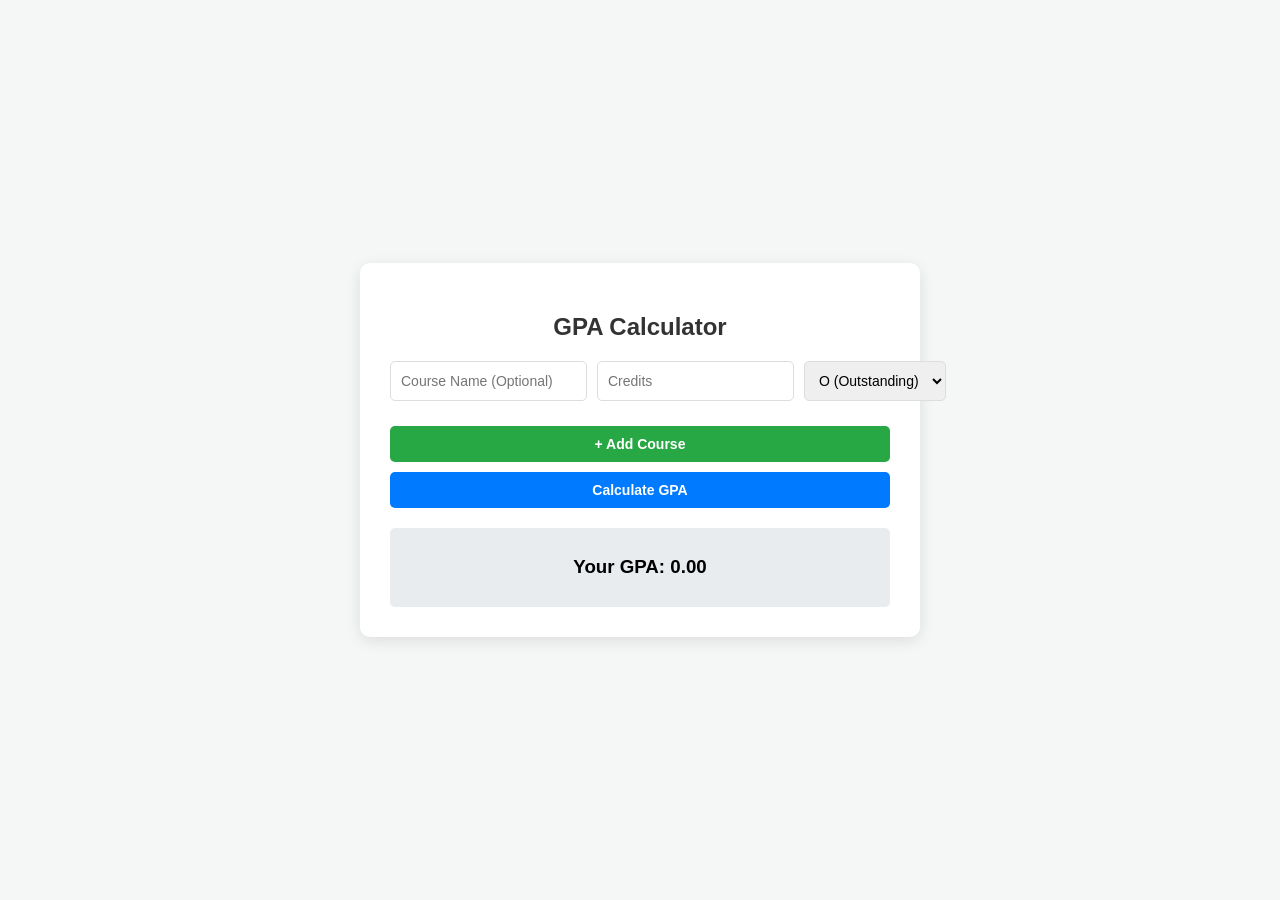
<file: index.html>
<!DOCTYPE html>
<html lang="en">
<head>
    <meta charset="UTF-8">
    <meta name="viewport" content="width=device-width, initial-scale=1.0">
    <title>Simple GPA Calculator</title>
    <link rel="stylesheet" href="style.css">
</head>
<body>
    <div class="calculator-container">
        <h2>GPA Calculator</h2>
        <div id="course-rows">
            <div class="course-row">
                <input type="text" placeholder="Course Name (Optional)" class="course-name">
                <input type="number" placeholder="Credits" class="credits" min="1">
                <select class="grade">
                    <option value="10.0">O (Outstanding)</option>
                    <option value="9.0">A+</option>
                    <option value="8.0">A</option>
                    <option value="7.0">B+</option>
                    <option value="6.0">B</option>
                    <option value="0.0">RA / F (Fail)</option>
                </select>
            </div>
        </div>
        
        <button id="add-course-btn">+ Add Course</button>
        <button id="calculate-btn">Calculate GPA</button>
        
        <div class="result-section">
            <h3>Your GPA: <span id="gpa-display">0.00</span></h3>
        </div>
    </div>

    <script src="logic.js"></script>
</body>
</html>
</file>
<file: style.css>
body {
    font-family: 'Segoe UI', Tahoma, Geneva, Verdana, sans-serif;
    background-color: #f4f7f6;
    display: flex;
    justify-content: center;
    align-items: center;
    height: 100vh;
    margin: 0;
}

.calculator-container {
    background: white;
    padding: 30px;
    border-radius: 10px;
    box-shadow: 0 4px 15px rgba(0,0,0,0.1);
    width: 100%;
    max-width: 500px;
}

h2 { text-align: center; color: #333; }

.course-row {
    display: flex;
    gap: 10px;
    margin-bottom: 15px;
}

input, select, button {
    padding: 10px;
    border: 1px solid #ddd;
    border-radius: 5px;
    font-size: 14px;
}

input.course-name { flex: 2; }
input.credits { flex: 1; }
select.grade { flex: 1; }

button {
    cursor: pointer;
    background-color: #007bff;
    color: white;
    border: none;
    font-weight: bold;
    width: 100%;
    margin-top: 10px;
}

button:hover { background-color: #0056b3; }
#add-course-btn { background-color: #28a745; }
#add-course-btn:hover { background-color: #218838; }

.result-section {
    margin-top: 20px;
    text-align: center;
    background: #e9ecef;
    padding: 10px;
    border-radius: 5px;
}
</file>
